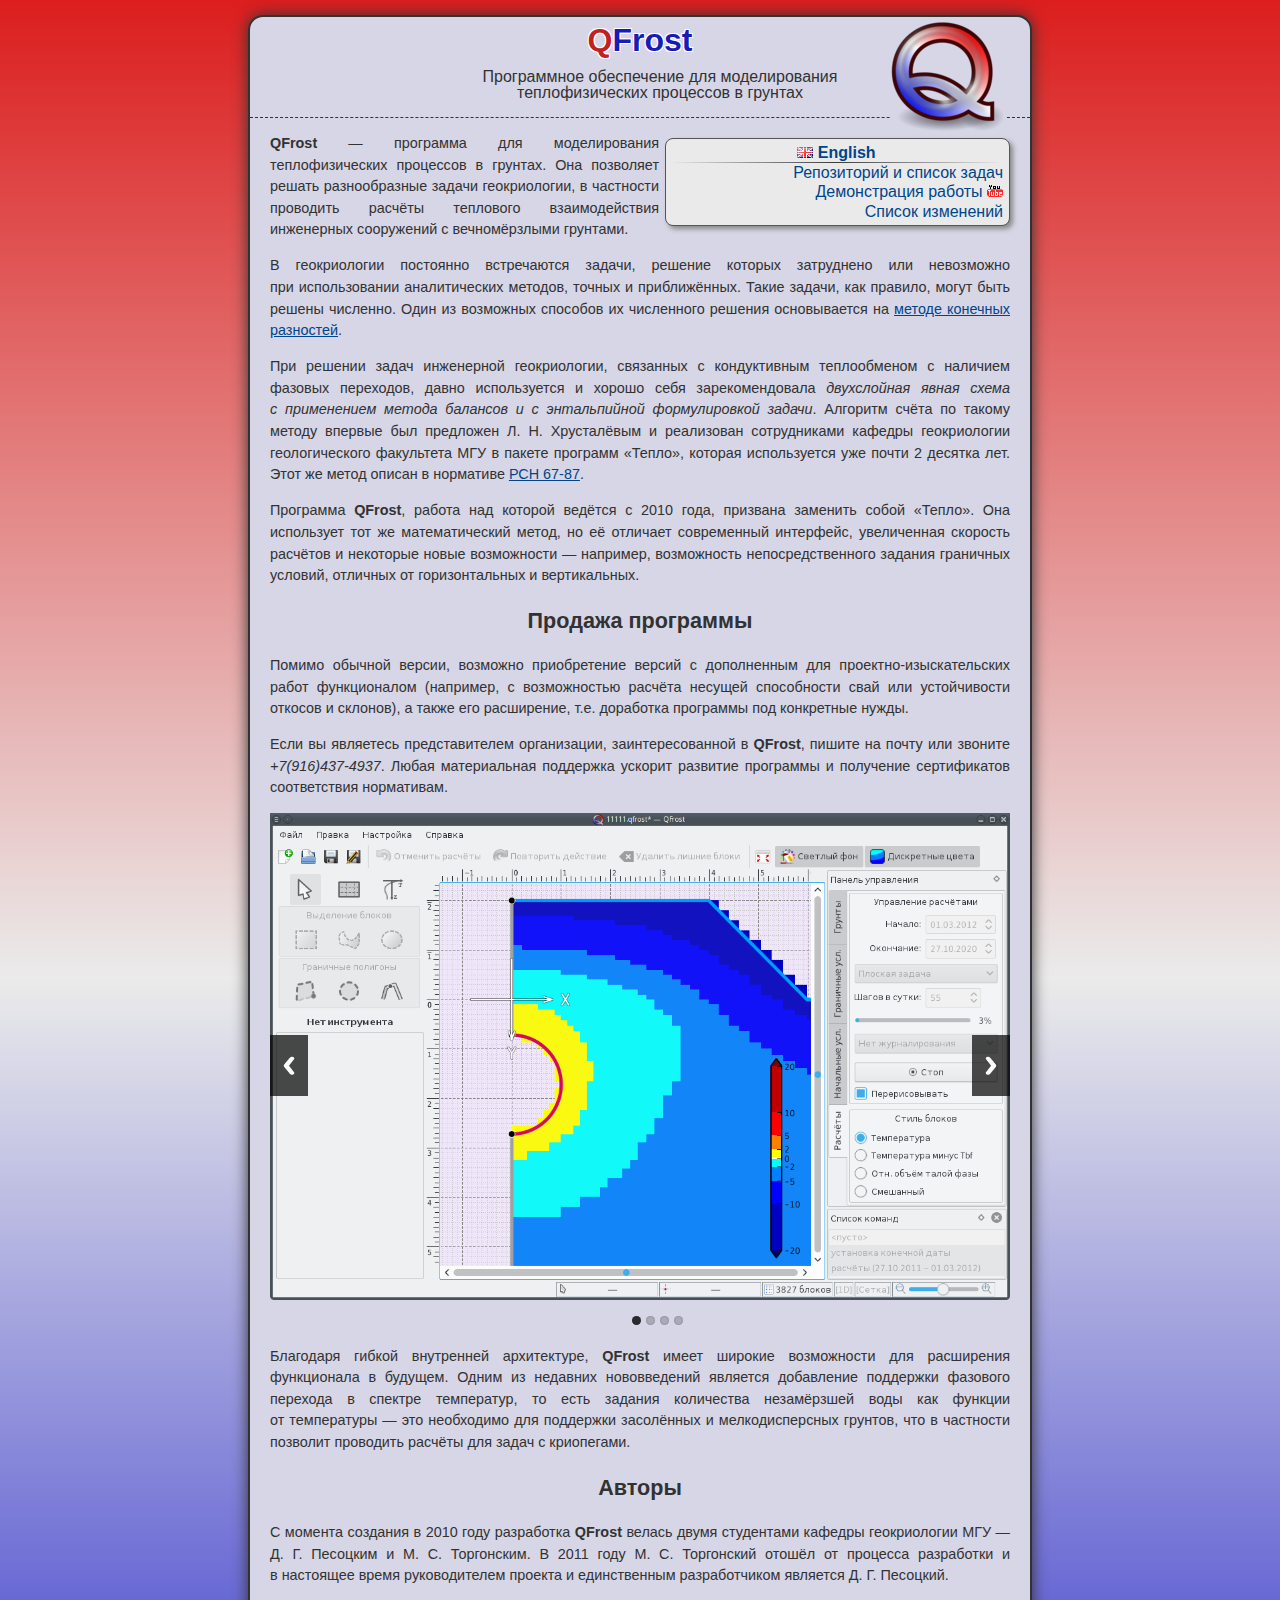
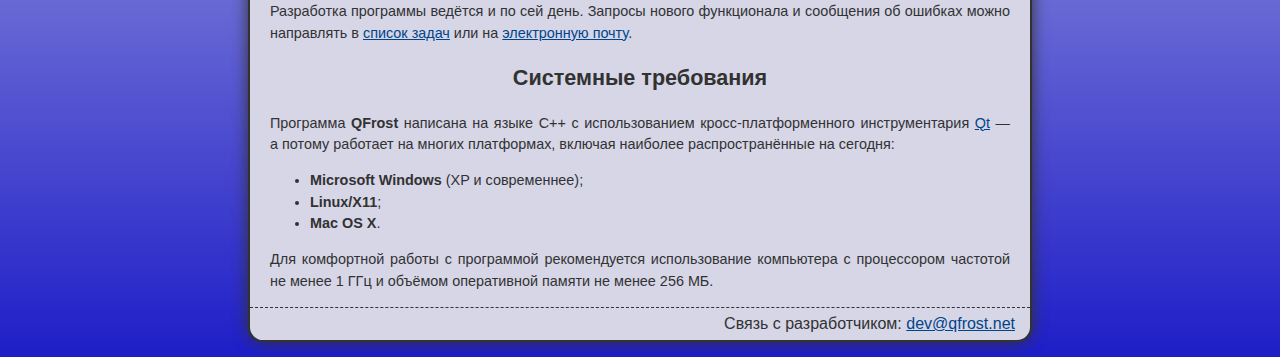
<file: index.html>
<!DOCTYPE html PUBLIC "-//W3C//DTD XHTML 1.0 Strict//EN" "http://www.w3.org/TR/xhtml1/DTD/xhtml1-strict.dtd">

<html xmlns="http://www.w3.org/1999/xhtml">
<head>
  <meta http-equiv="Content-Type" content="text/html; charset=UTF-8" />
  <meta name='yandex-verification' content='74c0e6721aeb7f0d' />
  <title>QFrost&nbsp;— моделирование теплофизических процессов в грунтах</title>
  <link rel="icon" href="/favicon.ico" type="image/x-icon" />
  <link rel="stylesheet" type="text/css" href="/main.css" />

  <script src="http://ajax.googleapis.com/ajax/libs/jquery/1.8.3/jquery.min.js"></script>
  <script src="responsiveslides.js"></script>
  <link rel="stylesheet" type="text/css" href="responsiveslides.css" />

  <link rel="stylesheet" href="mobile.css" media="(max-width:1024px)"/>
<script>
  $(function() {
    $(".rslides").responsiveSlides({
  pager: true,
  nav: true,
  prevText: "← Назад",
  nextText: "Далее →",
  namespace: "centered-btns"
});
});
</script>

  <script type="text/javascript">
//<![CDATA[
    
              var _gaq = _gaq || [];
              _gaq.push(['_setAccount', 'UA-34364029-1']);
              _gaq.push(['_trackPageview']);
              
              (function() {
                var ga = document.createElement('script'); ga.type = 'text/javascript'; ga.async = true;
                ga.src = ('https:' == document.location.protocol ? 'https://ssl' : 'http://www') + '.google-analytics.com/ga.js';
                var s = document.getElementsByTagName('script')[0]; s.parentNode.insertBefore(ga, s);
              })();
              
  //]]>
  </script>
</head>

<body>
  <div id="ohfuck">
    <div id="container">
      <div id="header">
        <img src="/logo.png" alt="Логотип программы QFrost" />

        <h1>QFrost</h1>

        <p class="subheading">Программное обеспечение для моделирования теплофизических процессов в&nbsp;грунтах</p>
      </div>


      <div id="sidebar">
        <p>
           <center><b><a href="/index_en.html"><img src="/gb.png" /> English</a></b></center><hr />
           <a href="https://bitbucket.org/Obey-Kun/qfrost">Репозиторий и список задач</a><br />
           <a href="https://youtu.be/EmUL840AB0E">Демонстрация работы <img src="/youtube.png" /></a><br />
	   <a href="http://qfrost.net/download/changelog.txt">Список изменений</a>
        </p>
      </div>

      <div id="content">
	<p><b>QFrost</b>&nbsp;— программа для моделирования теплофизических процессов в грунтах. Она&nbsp;позволяет решать разнообразные задачи геокриологии, в частности проводить расчёты теплового взаимодействия инженерных сооружений с вечномёрзлыми грунтами.</p>

        <p>В геокриологии постоянно встречаются задачи, решение которых затруднено или невозможно при&nbsp;использовании аналитических методов, точных и приближённых. Такие задачи, как правило, могут быть решены численно. Один из&nbsp;возможных способов их численного решения основывается на <a href="http://ru.wikipedia.org/wiki/%D0%9C%D0%B5%D1%82%D0%BE%D0%B4_%D0%BA%D0%BE%D0%BD%D0%B5%D1%87%D0%BD%D1%8B%D1%85_%D1%80%D0%B0%D0%B7%D0%BD%D0%BE%D1%81%D1%82%D0%B5%D0%B9">методе конечных разностей</a>.</p>

        <p>При решении задач инженерной геокриологии, связанных с&nbsp;кондуктивным теплообменом с&nbsp;наличием фазовых переходов, давно используется и хорошо себя зарекомендовала <i>двухслойная явная схема с&nbsp;применением метода балансов и с&nbsp;энтальпийной формулировкой задачи</i>. Алгоритм счёта по&nbsp;такому методу впервые был предложен Л.&nbsp;Н.&nbsp;Хрусталёвым и реализован сотрудниками кафедры геокриологии геологического факультета МГУ в&nbsp;пакете программ «Тепло», которая используется уже почти 2 десятка лет. Этот же метод описан в&nbsp;нормативе <a href="http://tehnavigator.ru/Normdoc/16.rsn.pdf">РСН 67-87</a>.</p>

        <p>Программа <b>QFrost</b>, работа над которой ведётся с&nbsp;2010 года, призвана заменить собой «Тепло». Она использует тот же математический метод, но её отличает современный интерфейс, увеличенная скорость расчётов и&nbsp;некоторые новые возможности&nbsp;— например, возможность непосредственного задания граничных условий, отличных от горизонтальных и вертикальных.</p>

        <h2>Продажа программы</h2>
        <p>Помимо обычной версии, возможно приобретение версий с&nbsp;дополненным для проектно-изыскательских работ функционалом (например, с&nbsp;возможностью расчёта несущей способности свай или устойчивости откосов и склонов), а&nbsp;также его расширение, т.е.&nbsp;доработка программы под конкретные нужды.</p>
        <p>Если вы являетесь представителем организации, заинтересованной в <b>QFrost</b>, пишите на почту или звоните <i>+7(916)437-4937</i>. Любая материальная поддержка ускорит развитие программы и&nbsp;получение сертификатов соответствия нормативам.</p>

<div class="rslides_container">
<ul class="rslides">
  <li><img src="img/1.png" alt=""></li>
  <li><img src="img/2.png" alt=""></li>
  <li><img src="img/3.png" alt=""></li>
  <li><img src="img/4.png" alt=""></li>
</ul>
</div>

        <p>Благодаря гибкой внутренней архитектуре, <b>QFrost</b> имеет широкие возможности для расширения функционала в будущем. Одним из&nbsp;недавних нововведений является добавление поддержки фазового перехода в спектре температур, то есть задания количества незамёрзшей воды как&nbsp;функции от&nbsp;температуры&nbsp;— это необходимо для&nbsp;поддержки засолённых и мелкодисперсных грунтов, что в частности позволит проводить расчёты для&nbsp;задач с&nbsp;криопегами.</p>

        <h2>Авторы</h2>

	<p>С момента создания в 2010 году разработка <b>QFrost</b> велась двумя студентами кафедры геокриологии МГУ&nbsp;— Д.&nbsp;Г.&nbsp;Песоцким и М.&nbsp;С.&nbsp;Торгонским. В 2011 году М.&nbsp;С.&nbsp;Торгонский отошёл от&nbsp;процесса разработки и в&nbsp;настоящее время руководителем проекта и единственным разработчиком является Д.&nbsp;Г.&nbsp;Песоцкий.</p>
        <p>Разработка программы ведётся и по сей день. Запросы нового функционала и сообщения об&nbsp;ошибках можно направлять в <a href="https://bitbucket.org/Obey-Kun/qfrost/issues">список задач</a> или на <a href="mailto:%D0%94%D0%B5%D0%BD%D0%B8%D1%81%20%D0%9F%D0%B5%D1%81%D0%BE%D1%86%D0%BA%D0%B8%D0%B9%20%3Cdev@qfrost.net%3E">электронную почту</a>.</p>


        <h2>Системные требования</h2>

        <p>Программа <b>QFrost</b> написана на языке C++ с&nbsp;использованием кросс-платформенного инструментария <a href="http://qt.nokia.com/">Qt</a>&nbsp;— а&nbsp;потому работает на многих платформах, включая наиболее распространённые на сегодня:</p>

        <ul>
          <li><b>Microsoft Windows</b> (XP и современнее);</li>
          <li><b>Linux/X11</b>;</li>
          <li><b>Mac OS X</b>.</li>
        </ul>

        <p>Для комфортной работы с&nbsp;программой рекомендуется использование компьютера с&nbsp;процессором частотой не&nbsp;менее 1&nbsp;ГГц и объёмом оперативной памяти не менее 256&nbsp;МБ.</p>

      </div>

      <div id="footer">
        <p>Связь с разработчиком: <a href="mailto:%D0%94%D0%B5%D0%BD%D0%B8%D1%81%20%D0%9F%D0%B5%D1%81%D0%BE%D1%86%D0%BA%D0%B8%D0%B9%20%3Cdev@qfrost.net%3E">dev@qfrost.net</a></p>
      </div>
    </div>
  </div>
</body>
</html>
</file>
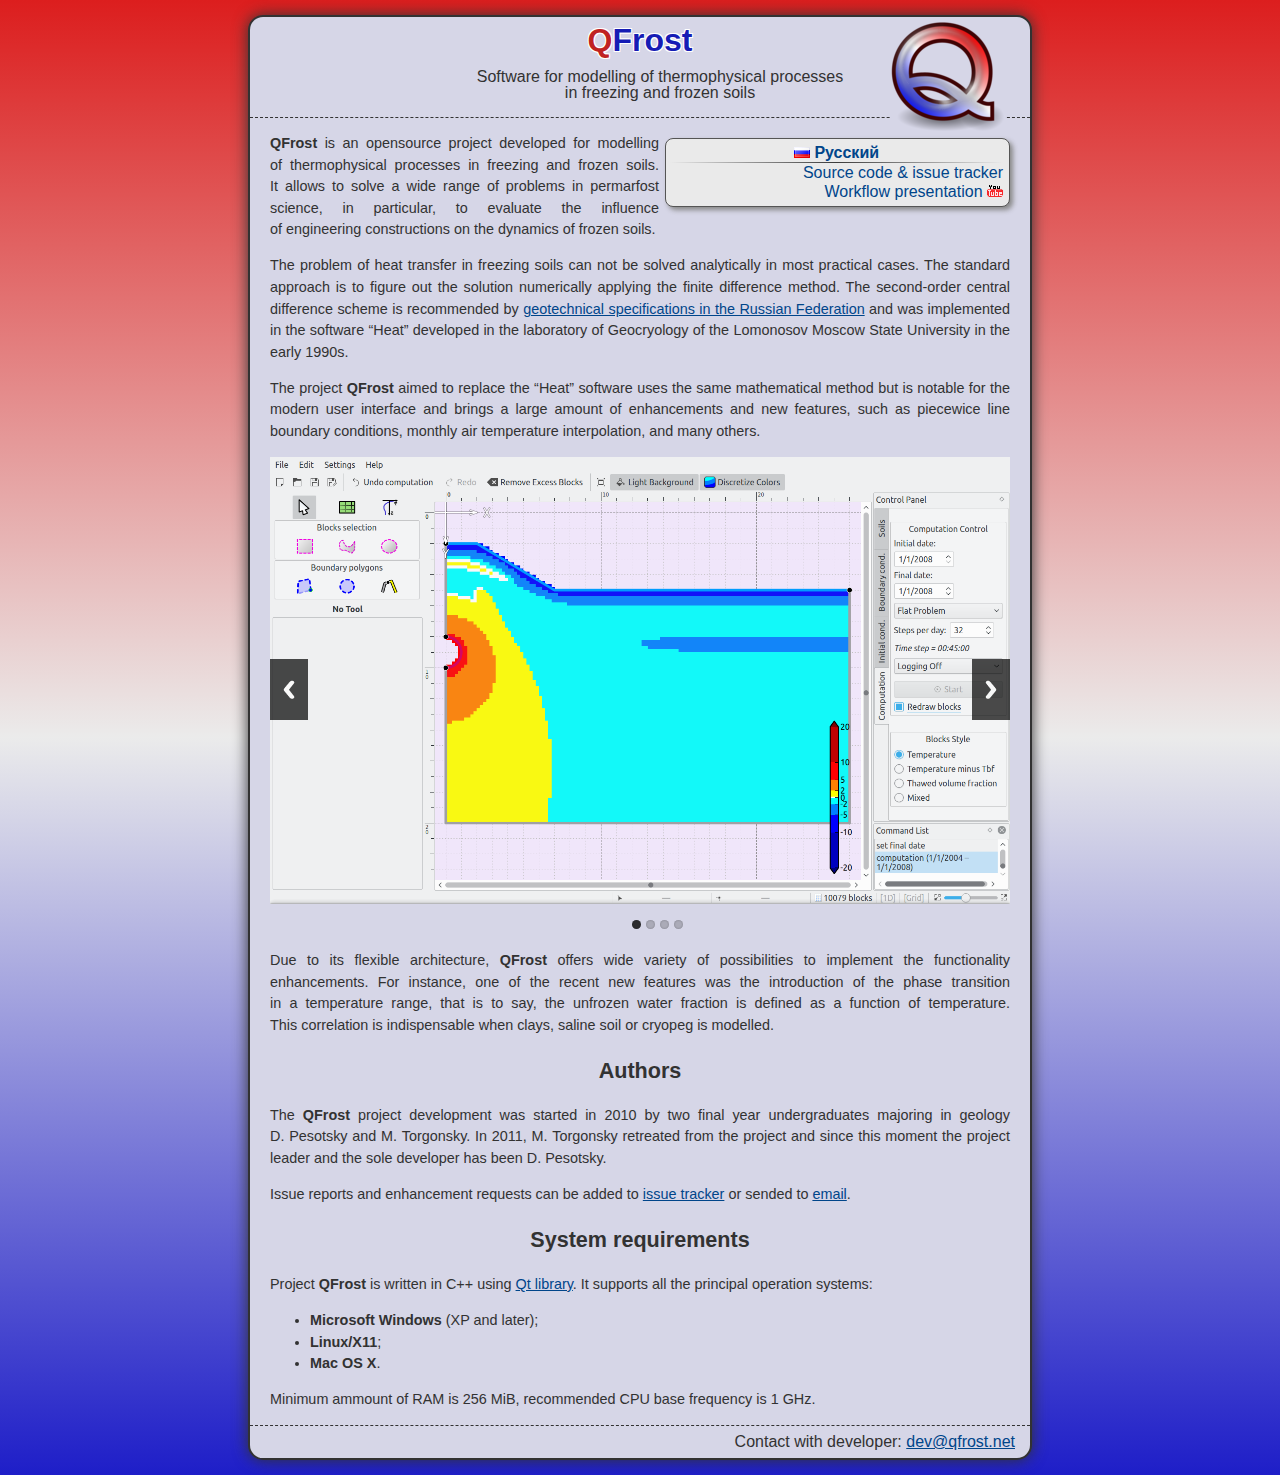
<file: index_en.html>
<!DOCTYPE html PUBLIC "-//W3C//DTD XHTML 1.0 Strict//EN" "http://www.w3.org/TR/xhtml1/DTD/xhtml1-strict.dtd">

<html xmlns="http://www.w3.org/1999/xhtml">
<head>
  <meta http-equiv="Content-Type" content="text/html; charset=UTF-8" />
  <meta name='yandex-verification' content='74c0e6721aeb7f0d' />
  <title>QFrost&nbsp;— modelling of thermophysical processes in soils</title>
  <link rel="icon" href="/favicon.ico" type="image/x-icon" />
  <link rel="stylesheet" type="text/css" href="/main.css" />

  <script src="http://ajax.googleapis.com/ajax/libs/jquery/1.8.3/jquery.min.js"></script>
  <script src="responsiveslides.js"></script>
  <link rel="stylesheet" type="text/css" href="responsiveslides.css" />

  <link rel="stylesheet" href="mobile.css" media="(max-width:1024px)"/>
<script>
  $(function() {
    $(".rslides").responsiveSlides({
  pager: true,
  nav: true,
  prevText: "← Prev",
  nextText: "Next →",
  namespace: "centered-btns"
});
});
</script>

  <script type="text/javascript">
//<![CDATA[
    
              var _gaq = _gaq || [];
              _gaq.push(['_setAccount', 'UA-34364029-1']);
              _gaq.push(['_trackPageview']);
              
              (function() {
                var ga = document.createElement('script'); ga.type = 'text/javascript'; ga.async = true;
                ga.src = ('https:' == document.location.protocol ? 'https://ssl' : 'http://www') + '.google-analytics.com/ga.js';
                var s = document.getElementsByTagName('script')[0]; s.parentNode.insertBefore(ga, s);
              })();
              
  //]]>
  </script>
</head>

<body>
  <div id="ohfuck">
    <div id="container">
      <div id="header">
        <img src="/logo.png" alt="QFrost logo" />

        <h1>QFrost</h1>

        <p class="subheading">Software for modelling of&nbsp;thermophysical processes in&nbsp;freezing and frozen soils</p>
      </div>

      <div id="sidebar">
        <p>
           <center><b><a href="/index_ru.html"><img src="/ru.png" /> Русский</a></b></center><hr />
           <a href="https://bitbucket.org/Obey-Kun/qfrost">Source code &amp; issue tracker</a><br /> 
           <a href="https://youtu.be/EmUL840AB0E">Workflow presentation <img src="/youtube.png" /></a><br />
	</p>
      </div>

      <div id="content">
	<p><b>QFrost</b> is an opensource project developed for&nbsp;modelling of&nbsp;thermophysical processes in freezing and frozen soils. It&nbsp;allows to solve a wide range of&nbsp;problems in&nbsp;permarfost science, in&nbsp;particular, to&nbsp;evaluate the&nbsp;influence of&nbsp;engineering constructions on the dynamics of frozen soils.</p>

        <p>The problem of heat transfer in freezing soils can not be solved analytically in most practical cases. The&nbsp;standard approach is to figure out the solution numerically applying the finite difference method. The&nbsp;second-order central difference scheme is recommended by <a href="http://tehnavigator.ru/Normdoc/16.rsn.pdf">geotechnical specifications in&nbsp;the Russian Federation</a> and was implemented in&nbsp;the software “Heat” developed in&nbsp;the laboratory of&nbsp;Geocryology of&nbsp;the Lomonosov Moscow State University in&nbsp;the early 1990s.</p>

	<p>The project <b>QFrost</b> aimed to replace the “Heat” software uses the same mathematical method but is&nbsp;notable for&nbsp;the modern user interface and brings a large amount of enhancements and new features, such as piecewice line boundary conditions, monthly air temperature interpolation, and many others.</p>

<div class="rslides_container">
<ul class="rslides">
  <li><img src="img/en/17.png" alt=""></li>
  <li><img src="img/en/18.png" alt=""></li>
  <li><img src="img/en/19.png" alt=""></li>
  <li><img src="img/en/iso.png" alt=""></li>
</ul>
</div>

	<p>Due to its flexible architecture, <b>QFrost</b> offers wide variety of possibilities to implement the functionality enhancements. For instance, one of the recent new features was the introduction of the phase transition in&nbsp;a&nbsp;temperature range, that is to say, the unfrozen water fraction is defined as a function of&nbsp;temperature. This&nbsp;correlation is indispensable when clays, saline soil or cryopeg is modelled.</p>
        <h2>Authors</h2>

	<p>The <b>QFrost</b> project development was started in 2010 by two final year undergraduates majoring in&nbsp;geology D.&nbsp;Pesotsky and M.&nbsp;Torgonsky. In 2011, M.&nbsp;Torgonsky retreated from the project and since this moment the project leader and the sole developer has been D.&nbsp;Pesotsky.
        <p>Issue reports and enhancement requests can be added to <a href="https://bitbucket.org/Obey-Kun/qfrost/issues/">issue tracker</a> or sended to <a href="mailto:Denis Pesotsky%20%3Cdev@qfrost.net%3E">email</a>.</p>
        <h2>System requirements</h2>

        <p>Project <b>QFrost</b> is written in C++ using <a href="http://qt.nokia.com/">Qt library</a>. It supports all the principal operation systems:</p>

        <ul>
          <li><b>Microsoft Windows</b> (XP and later);</li>
          <li><b>Linux/X11</b>;</li>
          <li><b>Mac OS X</b>.</li>
        </ul>

	<p>Minimum ammount of RAM is 256&nbsp;MiB, recommended CPU base frequency is 1&nbsp;GHz.</p>
      </div>

      <div id="footer">
        <p>Contact with developer: <a href="mailto:Denis Pesotsky%20%3Cdev@qfrost.net%20%3E">dev@qfrost.net</a></p>
      </div>
    </div>
  </div>
</body>
</html>
</file>
<file: main.css>
body {
background-color:#EAEAEA;
background-image: linear-gradient(bottom, rgb(30,30,200) 0%, rgb(235,235,235) 50%, rgb(220,30,30) 100%);
background-image: -o-linear-gradient(bottom, rgb(30,30,200) 0%, rgb(235,235,235) 50%, rgb(220,30,30) 100%);
background-image: -moz-linear-gradient(bottom, rgb(30,30,200) 0%, rgb(235,235,235) 50%, rgb(220,30,30) 100%);
background-image: -webkit-linear-gradient(bottom, rgb(30,30,200) 0%, rgb(235,235,235) 50%, rgb(220,30,30) 100%);
background-image: -ms-linear-gradient(bottom, rgb(30,30,200) 0%, rgb(235,235,235) 50%, rgb(220,30,30) 100%);
background-image: -webkit-gradient(linear,
				   left bottom,
				   left top,
				   color-stop(0.0, rgb(30,30,200)),
				   color-stop(0.5, rgb(235,235,235)),
				   color-stop(1.0, rgb(220,30,30)));
font-family:Verdana, sans-serif;
text-align:center;
font-size:1em;
margin:0;
padding:0;
}

#ohfuck {
-pie-background: linear-gradient(bottom, rgb(30,30,200) 0%, rgb(235,235,235) 50%, rgb(220,30,30) 100%);
behavior:url(/PIE.htc);
padding:15px 0;
}

#container {
background-color:#D6D6E7;
border:2px solid #323232;
box-shadow:0 0 15px #323232;
color:#323232;
text-align: justify;
width:780px;
max-width:95%;
-webkit-border-radius:15px;
-moz-border-radius:15px;
border-radius:15px;
behavior:url(/PIE.htc);
margin:0 auto;
padding:0;
}

#header {
border-bottom:1px dashed #323232;
height:95px;
text-align:center;
margin:0 0 15px;
padding:0 0 0 200px;
}

* html #header {
padding-left:125px;
}

#header h1 {
color:#161CB5;
text-shadow:-1px -1px 0 #fff, 1px -1px 0 #fff, -1px 1px 0 #fff, 1px 1px 0 #fff;
font-size:2em;
width:380px;
margin:5px 0 0;
padding:0;
}

#header h1:first-letter {
color:#C02222;
}

#header img {
float:right;
padding-right:25px;
}

* html #header img {
padding-right:12px;
padding-top:5px;
}

h3 {
font-size:1.2em;
}

h2 {
font-size:1.5em;
}

#container h2 {
text-align:center;
}

/*#content img {
display:block;
margin-left:auto;
margin-right:auto;
}*/

.subheading {
font-size:1em;
font-size:max(1em, 12px);
width:420px;
margin:0;
padding:0;
margin-top:10px;
line-height: 1em;
}

* html .subheading {
margin-top:10px;
}

#sidebar {
border:1px solid #555;
box-shadow:3px 3px 5px #888;
background-color:#EAEAEA;
float:right;
text-align:right;
width:333px;
line-height:1.2;
-webkit-border-radius:8px;
-moz-border-radius:8px;
border-radius:8px;
behavior:url(/PIE.htc);
margin:5px 20px 0 6px;
padding:4px 6px 4px 4px;
}

* html #sidebar {
margin:6px 10px 0 3px;
padding:2px 3px 2px 4px;
}

#sidebar * {
margin:0;
padding:0;
}

#sidebar ul {
list-style:none;
}

#sidebar a {
text-decoration: none;
}

#sidebar a:hover {
text-decoration: underline;
}

#sidebar a:active {
text-decoration: underline;
}

#sidebar h2 {
text-align:right;
}

#content {
font-size:.9em;
line-height:1.5;
padding:0 20px;
}

#footer {
border-top:1px dashed #323232;
clear:both;
text-align:right;
}

#footer p {
vertical-align:middle;
margin:7px 15px 7px 0;
}

a:link {
color:#00458A;
}

a:hover {
color:#32638B;
}

a:visited {
color:#0057AE;
}

a:active {
color:#00316E;
}

hr {
    border: 0;
    height: 1px;
    background-image: linear-gradient(to right, rgba(0, 0, 0, 0), rgba(0, 0, 0, 0.75), rgba(0, 0, 0, 0));
}
</file>
<file: responsiveslides.css>
/*! http://responsiveslides.com v1.54 by @viljamis */

.rslides {
  position: relative;
  list-style: none;
  overflow: hidden;
  width: 100%;
  padding: 0;
  margin: 0;
  }

.rslides li {
  -webkit-backface-visibility: hidden;
  position: absolute;
  display: none;
  width: 100%;
  left: 0;
  top: 0;
  }

.rslides li:first-child {
  position: relative;
  display: block;
  float: left;
  }

.rslides img {
  display: block;
  height: auto;
  float: left;
  width: 100%;
  border: 0;
  }

.rslides {
  margin: 0 auto;
  }

.rslides_container {
 /* margin-bottom: 50px; */
  position: relative;
  float: left;
  width: 100%;
  }

.centered-btns_nav {
  z-index: 3;
  position: absolute;
  -webkit-tap-highlight-color: rgba(0,0,0,0);
  top: 50%;
  left: 0;
  opacity: 0.7;
  text-indent: -9999px;
  overflow: hidden;
  text-decoration: none;
  height: 61px;
  width: 38px;
  background: transparent url("themes.gif") no-repeat left top;
  margin-top: -45px;
  }

.centered-btns_nav:active {
  opacity: 1.0;
  }

.centered-btns_nav.next {
  left: auto;
  background-position: right top;
  right: 0;
  }

.transparent-btns_nav {
  z-index: 3;
  position: absolute;
  -webkit-tap-highlight-color: rgba(0,0,0,0);
  top: 0;
  left: 0;
  display: block;
  background: #fff; /* Fix for IE6-9 */
  opacity: 0;
  filter: alpha(opacity=1);
  width: 48%;
  text-indent: -9999px;
  overflow: hidden;
  height: 91%;
  }

.transparent-btns_nav.next {
  left: auto;
  right: 0;
  }

.large-btns_nav {
  z-index: 3;
  position: absolute;
  -webkit-tap-highlight-color: rgba(0,0,0,0);
  opacity: 0.6;
  text-indent: -9999px;
  overflow: hidden;
  top: 0;
  bottom: 0;
  left: 0;
  background: #000 url("themes.gif") no-repeat left 50%;
  width: 38px;
  }

.large-btns_nav:active {
  opacity: 1.0;
  }

.large-btns_nav.next {
  left: auto;
  background-position: right 50%;
  right: 0;
  }

.centered-btns_nav:focus,
.transparent-btns_nav:focus,
.large-btns_nav:focus {
  outline: none;
  }

.centered-btns_tabs,
.transparent-btns_tabs,
.large-btns_tabs {
  margin-top: 10px;
  text-align: center;
  }

.centered-btns_tabs li,
.transparent-btns_tabs li,
.large-btns_tabs li {
  display: inline;
  float: none;
  _float: left;
  *float: left;
  margin-right: 5px;
  }

.centered-btns_tabs a,
.transparent-btns_tabs a,
.large-btns_tabs a {
  text-indent: -9999px;
  overflow: hidden;
  -webkit-border-radius: 15px;
  -moz-border-radius: 15px;
  border-radius: 15px;
  background: #ccc;
  background: rgba(0,0,0, .2);
  display: inline-block;
  _display: block;
  *display: block;
  -webkit-box-shadow: inset 0 0 2px 0 rgba(0,0,0,.3);
  -moz-box-shadow: inset 0 0 2px 0 rgba(0,0,0,.3);
  box-shadow: inset 0 0 2px 0 rgba(0,0,0,.3);
  width: 9px;
  height: 9px;
  }

.centered-btns_here a,
.transparent-btns_here a,
.large-btns_here a {
  background: #222;
  background: rgba(0,0,0, .8);
  }

a.centered_bts_nav {
  color: #222;
  }
</file>
<file: mobile.css>
#header, .subheading, #header h1, p.subheading, * html #header {
      text-align: left;
      padding-left: 10px;
   }

   #container {
     width: auto;
   }

#header h1, p.subheading {
width:80%;
}
</file>
